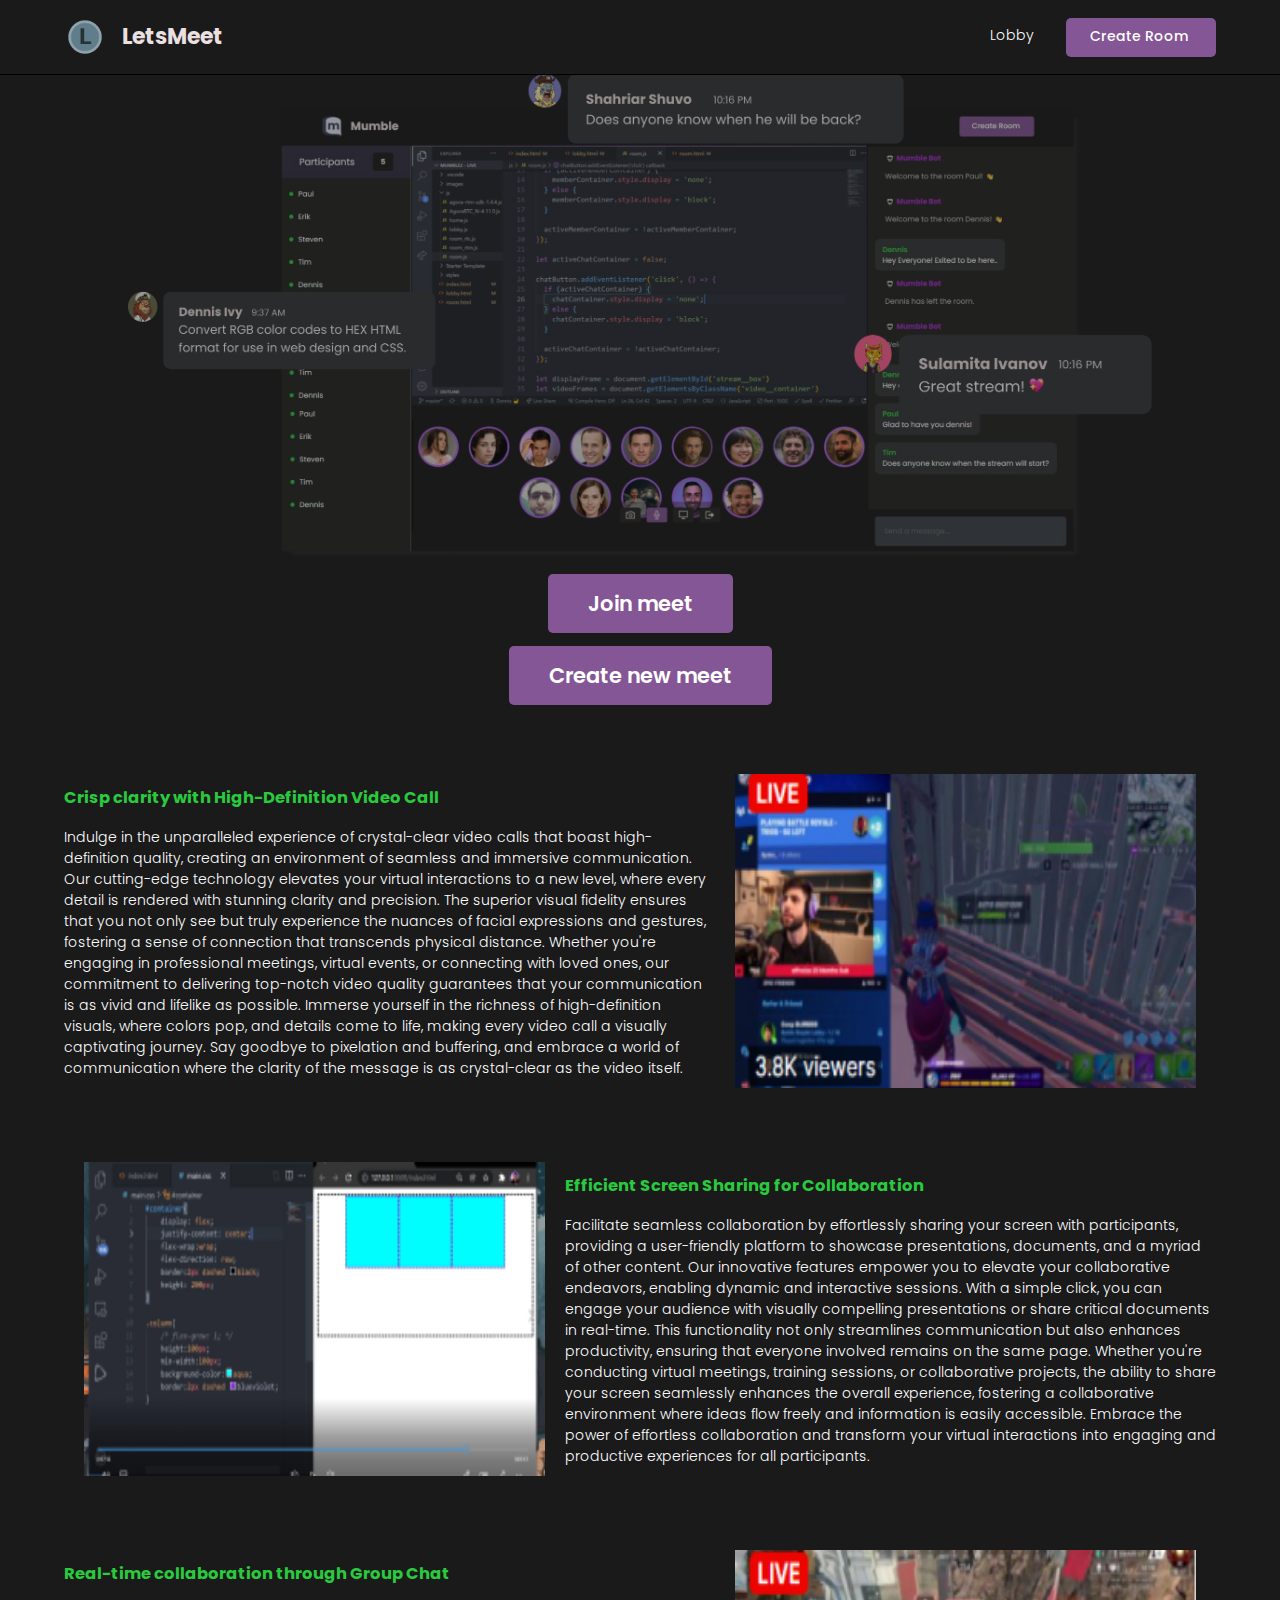
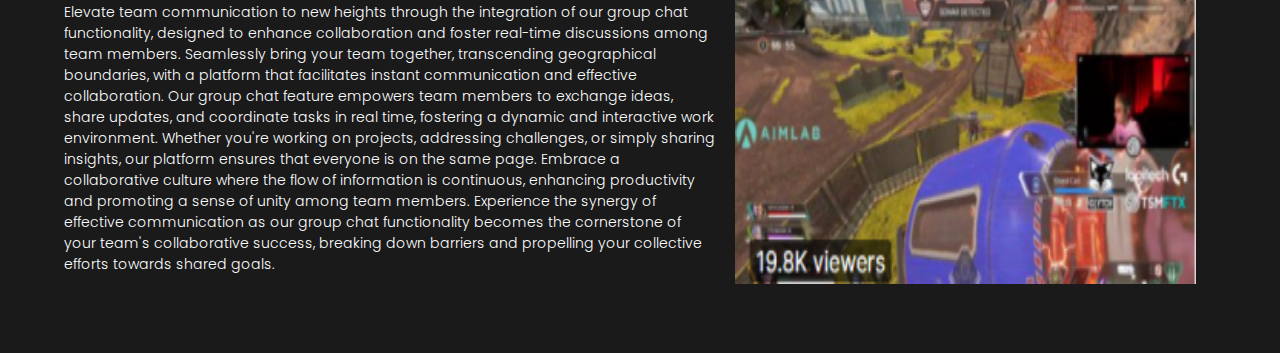
<file: index.html>
<!DOCTYPE html>
<html lang="en">

<head>
  <meta charset='utf-8'>
  <meta http-equiv='X-UA-Compatible' content='IE=edge'>
  <link rel="icon" href="./images/icons/favicon.ico" />
  <link rel="apple-touch-icon" sizes="180x180" href="./images/icons/apple-touch-icon.png">
  <link rel="icon" type="image/png" sizes="32x32" href="./images/icons/favicon-32x32.png">
  <link rel="icon" type="image/png" sizes="16x16" href="./images/icons/favicon-16x16.png">
  <link rel="manifest" href="./images/icons/site.webmanifest">
  <title>LetsMeet</title>
  <meta name='viewport' content='width=device-width, initial-scale=1'>
  <link rel='stylesheet' type='text/css' media='screen' href='styles/main.css'>
  <link rel='stylesheet' type='text/css' media='screen' href='styles/room.css'>
</head>

<body>


  <header id="nav">
    <div class="nav--list">
      <a href="./index.html">
        <h3 id="logo">
          <img src="./images/logo.png" alt="Site Logo">
          <span>LetsMeet</span>
        </h3>
      </a>
    </div>

    <div id="nav__links">
      <a class="nav__link" href="./index.html">
        Lobby
        <svg xmlns="http://www.w3.org/2000/svg" width="24" height="24" fill="#ede0e0" viewBox="0 0 24 24">
          <path
            d="M20 7.093v-5.093h-3v2.093l3 3zm4 5.907l-12-12-12 12h3v10h7v-5h4v5h7v-10h3zm-5 8h-3v-5h-8v5h-3v-10.26l7-6.912 7 6.99v10.182z" />
        </svg>
      </a>
      <a class="nav__link" id="create__room__btn" href="./lobby.html">
        Create Room
        <svg xmlns="http://www.w3.org/2000/svg" width="24" height="24" fill="#ede0e0" viewBox="0 0 24 24">
          <path
            d="M12 0c-6.627 0-12 5.373-12 12s5.373 12 12 12 12-5.373 12-12-5.373-12-12-12zm6 13h-5v5h-2v-5h-5v-2h5v-5h2v5h5v2z" />
        </svg>
      </a>
    </div>
  </header>

  <main class="container">
    <!-- <div id="room__container"> -->

    <section id="landing__wrapper">
      <img id="landing__img" src="./images/preview.png" alt="">
      <div id="button__wrapper">
        <a class="landing__btn" href="./lobby.html">
          Join meet
        </a>

        <a class="landing__btn" href="./lobby.html">
          Create new meet
        </a>
      </div>
    </section>

    <div class="features">
      <div class="feature">
        <div>
          <h3 class="message__author">Crisp clarity with High-Definition Video Call</h3>
          <p class="message__text__bot">Indulge in the unparalleled experience of crystal-clear video calls that boast high-definition quality, creating an environment of seamless and immersive communication. Our cutting-edge technology elevates your virtual interactions to a new level, where every detail is rendered with stunning clarity and precision. The superior visual fidelity ensures that you not only see but truly experience the nuances of facial expressions and gestures, fostering a sense of connection that transcends physical distance. Whether you're engaging in professional meetings, virtual events, or connecting with loved ones, our commitment to delivering top-notch video quality guarantees that your communication is as vivid and lifelike as possible. Immerse yourself in the richness of high-definition visuals, where colors pop, and details come to life, making every video call a visually captivating journey. Say goodbye to pixelation and buffering, and embrace a world of communication where the clarity of the message is as crystal-clear as the video itself.</p>
        </div>
        <img src="./images/stream-1.png" class="feature__img" alt="Feature 1">
      </div>

      <div class="feature">
        <img src="./images/stream-2.png" class="feature__img" alt="Feature 2">
        <div>
          <h3 class="message__author">Efficient Screen Sharing for Collaboration</h3>
          <p class="message__text__bot">Facilitate seamless collaboration by effortlessly sharing your screen with participants, providing a user-friendly platform to showcase presentations, documents, and a myriad of other content. Our innovative features empower you to elevate your collaborative endeavors, enabling dynamic and interactive sessions. With a simple click, you can engage your audience with visually compelling presentations or share critical documents in real-time. This functionality not only streamlines communication but also enhances productivity, ensuring that everyone involved remains on the same page. Whether you're conducting virtual meetings, training sessions, or collaborative projects, the ability to share your screen seamlessly enhances the overall experience, fostering a collaborative environment where ideas flow freely and information is easily accessible. Embrace the power of effortless collaboration and transform your virtual interactions into engaging and productive experiences for all participants.</p>
        </div>
      </div>

      <div class="feature">
        <div>
          <h3 class="message__author">Real-time collaboration through Group Chat</h3>
          <p class="message__text__bot">Elevate team communication to new heights through the integration of our group chat functionality, designed to enhance collaboration and foster real-time discussions among team members. Seamlessly bring your team together, transcending geographical boundaries, with a platform that facilitates instant communication and effective collaboration. Our group chat feature empowers team members to exchange ideas, share updates, and coordinate tasks in real time, fostering a dynamic and interactive work environment. Whether you're working on projects, addressing challenges, or simply sharing insights, our platform ensures that everyone is on the same page. Embrace a collaborative culture where the flow of information is continuous, enhancing productivity and promoting a sense of unity among team members. Experience the synergy of effective communication as our group chat functionality becomes the cornerstone of your team's collaborative success, breaking down barriers and propelling your collective efforts towards shared goals.</p>
        </div>
        <img src="./images/stream-3.png" class="feature__img" alt="Feature 3">
      </div>
    </div>


    </div>

</body>

</html>
</file>
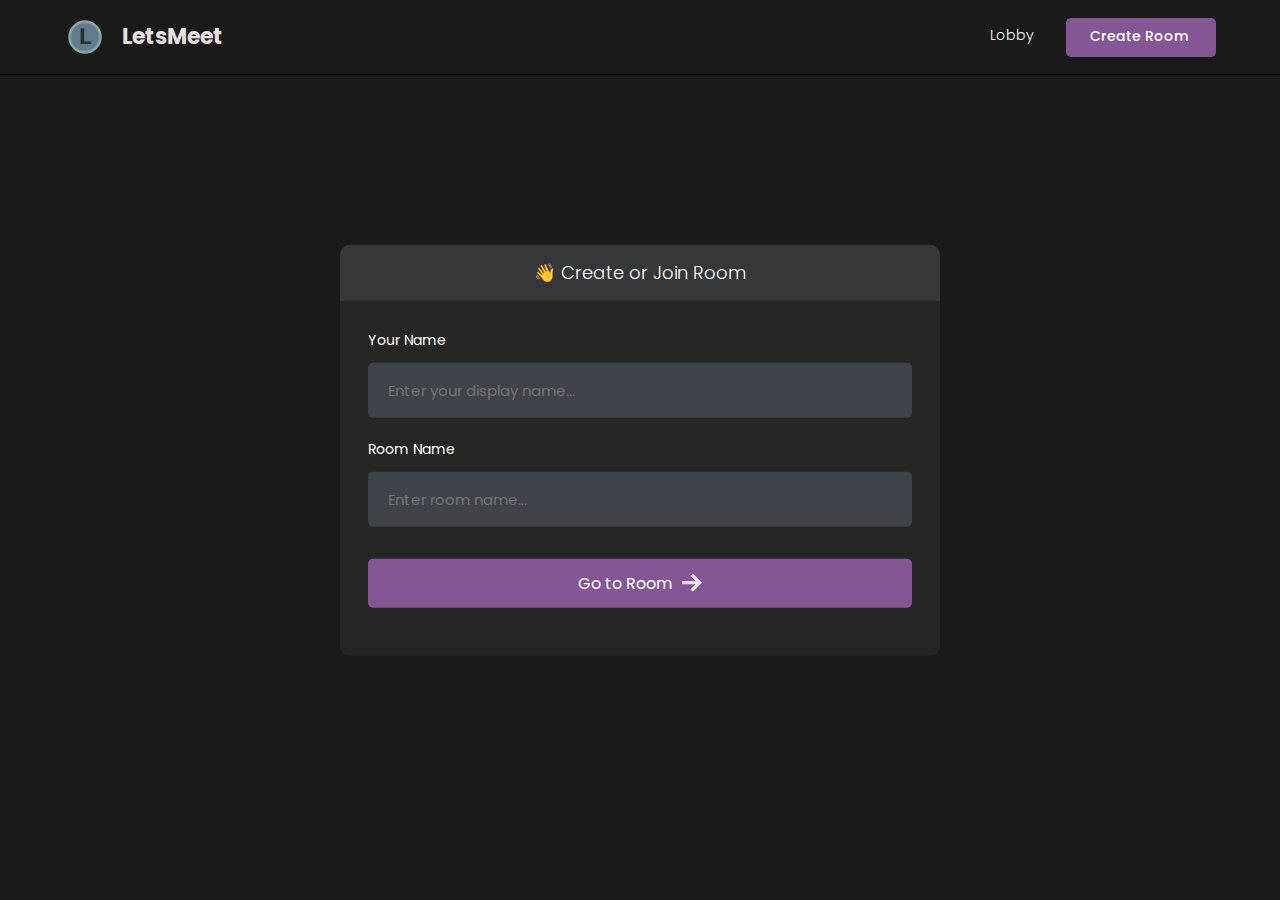
<file: lobby.html>
<!DOCTYPE html>
<html>

<head>
    <meta charset='utf-8'>
    <meta http-equiv='X-UA-Compatible' content='IE=edge'>
    <link rel="icon" href="./images/icons/favicon.ico" />
    <link rel="apple-touch-icon" sizes="180x180" href="./images/icons/apple-touch-icon.png">
    <link rel="icon" type="image/png" sizes="32x32" href="./images/icons/favicon-32x32.png">
    <link rel="icon" type="image/png" sizes="16x16" href="./images/icons/favicon-16x16.png">
    <link rel="manifest" href="./images/icons/site.webmanifest">
    <title>LetsMeet || Lobby</title>
    <meta name='viewport' content='width=device-width, initial-scale=1'>
    <link rel='stylesheet' type='text/css' media='screen' href='styles/main.css'>
    <link rel='stylesheet' type='text/css' media='screen' href='styles/lobby.css'>
</head>

<body>

    <header id="nav">
        <div class="nav--list">
            <a href="./index.html" >
            <h3 id="logo">
                <img src="./images/logo.png" alt="Site Logo">
                <span>LetsMeet</span>
            </h3>
            </a>
        </div>

        <div id="nav__links">
            <a class="nav__link" href="./index.html">
                Lobby
                <svg xmlns="http://www.w3.org/2000/svg" width="24" height="24" fill="#ede0e0" viewBox="0 0 24 24">
                    <path
                        d="M20 7.093v-5.093h-3v2.093l3 3zm4 5.907l-12-12-12 12h3v10h7v-5h4v5h7v-10h3zm-5 8h-3v-5h-8v5h-3v-10.26l7-6.912 7 6.99v10.182z" />
                </svg>
            </a>
            <a class="nav__link" id="create__room__btn" href="./lobby.html">
                Create Room
                <svg xmlns="http://www.w3.org/2000/svg" width="24" height="24" fill="#ede0e0" viewBox="0 0 24 24">
                    <path
                        d="M12 0c-6.627 0-12 5.373-12 12s5.373 12 12 12 12-5.373 12-12-5.373-12-12-12zm6 13h-5v5h-2v-5h-5v-2h5v-5h2v5h5v2z" />
                </svg>
            </a>
        </div>
    </header>

    <main id="room__lobby__container">

        <div id="form__container">
            <div id="form__container__header">
                <p>👋 Create or Join Room</p>
            </div>


            <form id="lobby__form">

                <div class="form__field__wrapper">
                    <label>Your Name</label>
                    <input type="text" name="name" required placeholder="Enter your display name..." />
                </div>

                <div class="form__field__wrapper">
                    <label>Room Name</label>
                    <input type="text" name="room" placeholder="Enter room name..." />
                </div>

                <div class="form__field__wrapper">
                    <button type="submit">Go to Room
                        <svg xmlns="http://www.w3.org/2000/svg" width="24" height="24" viewBox="0 0 24 24">
                            <path
                                d="M13.025 1l-2.847 2.828 6.176 6.176h-16.354v3.992h16.354l-6.176 6.176 2.847 2.828 10.975-11z" />
                        </svg>
                    </button>
                </div>
            </form>
        </div>
    </main>

</body>
<script type="text/javascript" src="js/lobby.js"></script>

</html>
</file>
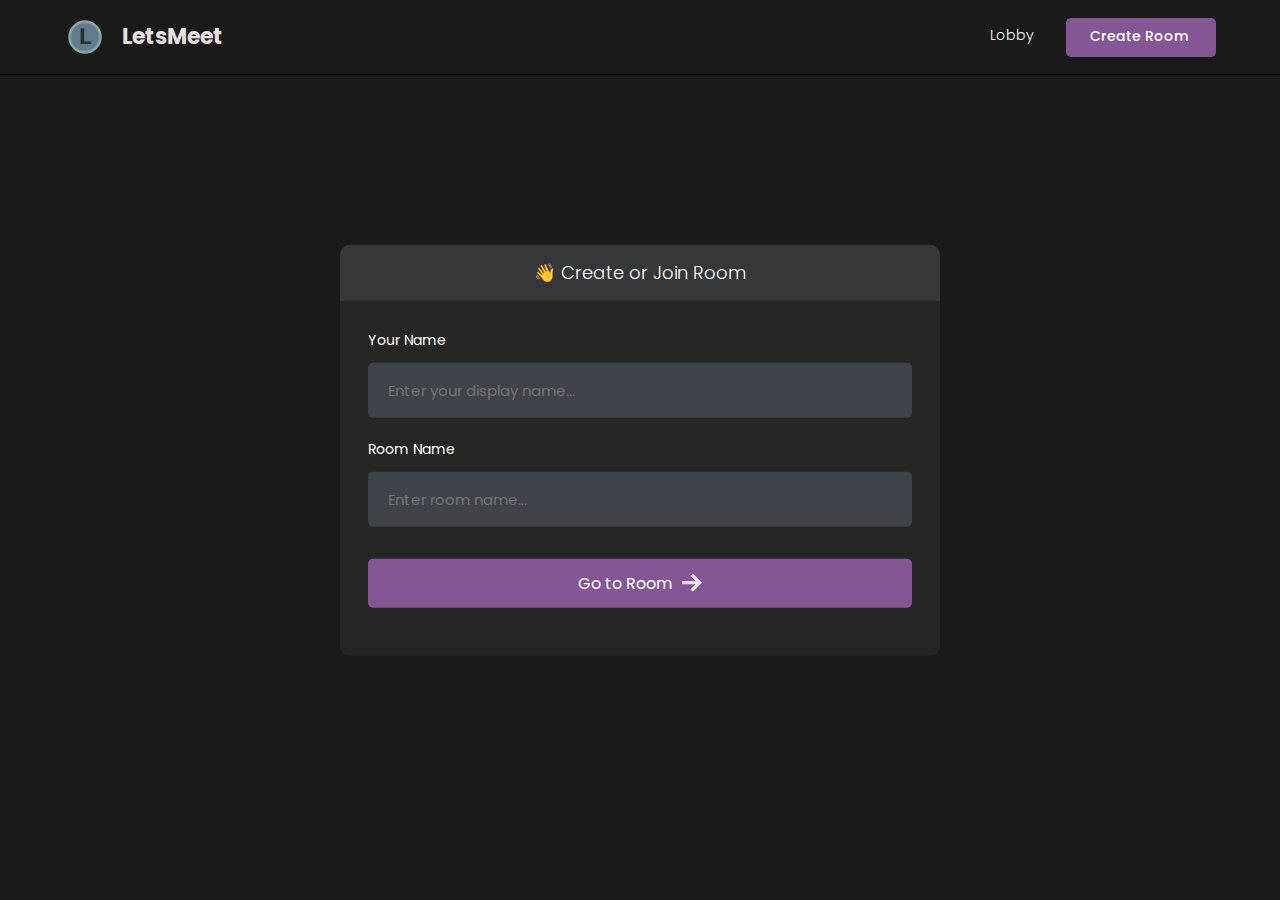
<file: room.html>
<!DOCTYPE html>
<html>

<head>
    <meta charset='utf-8'>
    <meta http-equiv='X-UA-Compatible' content='IE=edge'>
    <link rel="apple-touch-icon" sizes="180x180" href="./images/icons/apple-touch-icon.png">
    <link rel="icon" type="image/png" sizes="32x32" href="./images/icons/favicon-32x32.png">
    <link rel="icon" type="image/png" sizes="16x16" href="./images/icons/favicon-16x16.png">
    <link rel="manifest" href="./images/icons/site.webmanifest">
    <title>LetsMeet || Room</title>
    <meta name='viewport' content='width=device-width, initial-scale=1'>
    <link rel='stylesheet' type='text/css' media='screen' href='styles/main.css'>

    <link rel='stylesheet' type='text/css' media='screen' href='styles/room.css'>
</head>

<body>

    <header id="nav">
        <div class="nav--list">
            <button id="members__button">
                <svg width="24" height="24" xmlns="http://www.w3.org/2000/svg" fill-rule="evenodd" clip-rule="evenodd">
                    <path d="M24 18v1h-24v-1h24zm0-6v1h-24v-1h24zm0-6v1h-24v-1h24z" fill="#ede0e0">
                        <path d="M24 19h-24v-1h24v1zm0-6h-24v-1h24v1zm0-6h-24v-1h24v1z" />
                </svg>
            </button>
            <a href="./index.html">
            <h3 id="logo">
                <img src="./images/logo.png" alt="Site Logo">
                <span>LetsMeet</span>
            </h3>
            </a>
        </div>

        <div id="nav__links">
            <button id="chat__button"><svg width="24" height="24" xmlns="http://www.w3.org/2000/svg" fill-rule="evenodd"
                    fill="#ede0e0" clip-rule="evenodd">
                    <path
                        d="M24 20h-3v4l-5.333-4h-7.667v-4h2v2h6.333l2.667 2v-2h3v-8.001h-2v-2h4v12.001zm-15.667-6l-5.333 4v-4h-3v-14.001l18 .001v14h-9.667zm-6.333-2h3v2l2.667-2h8.333v-10l-14-.001v10.001z" />
                </svg></button>

            <a class="nav__link" id="create__room__btn" href="./lobby.html">
                Create Room
                <svg xmlns="http://www.w3.org/2000/svg" width="24" height="24" fill="#ede0e0" viewBox="0 0 24 24">
                    <path
                        d="M12 0c-6.627 0-12 5.373-12 12s5.373 12 12 12 12-5.373 12-12-5.373-12-12-12zm6 13h-5v5h-2v-5h-5v-2h5v-5h2v5h5v2z" />
                </svg>
            </a>
        </div>
    </header>

    <main class="container">
        <div id="room__container">

            <section id="members__container">

                <div id="members__header">
                    <p>Participants</p>
                    <strong id="members__count">0</strong>
                </div>

                <div id="member__list">
                </div>

            </section>

            <section id="stream__container">

                <div id="stream__box"></div>

                <div id="streams__container"></div>

                <div class="stream__actions">
                    <button id="camera-btn" class="active">
                        <svg xmlns="http://www.w3.org/2000/svg" width="24" height="24" viewBox="0 0 24 24">
                            <path
                                d="M5 4h-3v-1h3v1zm10.93 0l.812 1.219c.743 1.115 1.987 1.781 3.328 1.781h1.93v13h-20v-13h3.93c1.341 0 2.585-.666 3.328-1.781l.812-1.219h5.86zm1.07-2h-8l-1.406 2.109c-.371.557-.995.891-1.664.891h-5.93v17h24v-17h-3.93c-.669 0-1.293-.334-1.664-.891l-1.406-2.109zm-11 8c0-.552-.447-1-1-1s-1 .448-1 1 .447 1 1 1 1-.448 1-1zm7 0c1.654 0 3 1.346 3 3s-1.346 3-3 3-3-1.346-3-3 1.346-3 3-3zm0-2c-2.761 0-5 2.239-5 5s2.239 5 5 5 5-2.239 5-5-2.239-5-5-5z" />
                        </svg>
                    </button>
                    <button id="mic-btn" class="active">
                        <svg xmlns="http://www.w3.org/2000/svg" width="24" height="24" viewBox="0 0 24 24">
                            <path
                                d="M12 2c1.103 0 2 .897 2 2v7c0 1.103-.897 2-2 2s-2-.897-2-2v-7c0-1.103.897-2 2-2zm0-2c-2.209 0-4 1.791-4 4v7c0 2.209 1.791 4 4 4s4-1.791 4-4v-7c0-2.209-1.791-4-4-4zm8 9v2c0 4.418-3.582 8-8 8s-8-3.582-8-8v-2h2v2c0 3.309 2.691 6 6 6s6-2.691 6-6v-2h2zm-7 13v-2h-2v2h-4v2h10v-2h-4z" />
                        </svg>
                    </button>
                    <button id="screen-btn">
                        <svg xmlns="http://www.w3.org/2000/svg" width="24" height="24" viewBox="0 0 24 24">
                            <path d="M0 1v17h24v-17h-24zm22 15h-20v-13h20v13zm-6.599 4l2.599 3h-12l2.599-3h6.802z" />
                        </svg>
                    </button>
                    <button id="leave-btn" style="background-color: #FF5050;">
                        <svg xmlns="http://www.w3.org/2000/svg" width="24" height="24" viewBox="0 0 24 24">
                            <path d="M16 10v-5l8 7-8 7v-5h-8v-4h8zm-16-8v20h14v-2h-12v-16h12v-2h-14z" />
                        </svg>
                    </button>
                </div>

                <button id="join-btn">Join Stream</button>
            </section>

            <section id="messages__container">

                <div id="messages"></div>

                <form id="message__form">
                    <input type="text" name="message" placeholder="Send a message...." />
                </form>

            </section>
        </div>
    </main>

</body>
<script type="text/javascript" src="js/AgoraRTC_N-4.19.3.js"></script>
<script type="text/javascript" src="js/agora-rtm-sdk-1.5.1.js"></script>
<script type="text/javascript" src="js/room.js"></script>
<script type="text/javascript" src="js/room_rtm.js"></script>
<script type="text/javascript" src="js/room_rtc.js"></script>

</html>
</file>
<file: styles/main.css>
@import url('https://fonts.googleapis.com/css2?family=Poppins:wght@400;500;600;700;800&display=swap');

* {
  font-family: 'Poppins', sans-serif;
}

/* width */
::-webkit-scrollbar {
  width: 7px;
}

/* Track */
::-webkit-scrollbar-track {
  box-shadow: inset 0 0 5px grey;
  border-radius: 10px;
}

/* Handle */
::-webkit-scrollbar-thumb {
  background: #797a79;
  border-radius: 10px;
}

/* Handle on hover */
::-webkit-scrollbar-thumb:hover {
  background: #845695;
}

body {
  background-color: #1a1a1a;
  color: #fff;

  font-size: 14px;
  padding: 0;
  margin: 0;
  box-sizing: border-box;
}

p,
a {
  font-weight: 300;
}

.avatar__md {
  height: 40px;
  width: 40px;
  object-fit: cover;
  border-radius: 50%;
}

.avatar__sm {
  height: 30px;
  width: 30px;
  object-fit: cover;
  border-radius: 50%;
}

#nav {
  position: fixed;
  top: 0;
  width: 100%;
  box-sizing: border-box;
  display: flex;
  justify-content: space-between;
  align-items: center;
  border-bottom: 1px solid #000000;
  background-color: #1a1a1a;
  text-decoration: none;
  padding: 16px 5%;
  z-index: 999;
}

#logo {
  display: flex;
  align-items: center;
  gap: 16px;
  font-size: 22px;
  font-weight: 700;
  line-height: 0;
  margin: 0;
  color: #ebe0e0;
}

@media (max-width: 640px) {
  #logo span {
    display: none;
  }
}

#logo img {
  height: 42px;
}

#nav a {
  text-decoration: none;
}

#nav__links {
  display: flex;
  align-items: center;
  column-gap: 2em;
}

.nav__link {
  color: #fff;
  text-decoration: none;
  transition: 1s;
  border-bottom: 2px solid transparent;
  transition: all 0.3s ease-in-out;
  padding-bottom: 1px;
}

@media (max-width: 520px) {
  #nav__links {
    column-gap: 3em;
  }
}

.nav__link:hover {
  color: rgb(230, 228, 228);
  text-decoration: none;
  border-color: #845695;
}

#create__room__btn {
  display: block;
  background-color: #845695;
  padding: 8px 24px;
  font-size: 14px;
  font-weight: 500;
  border-radius: 5px;
}

#create__room__btn:hover {
  background-color: #845695;
}

.nav--list {
  display: flex;
  gap: 1rem;
  align-items: center;
}

#members__button,
#chat__button {
  display: none;
  cursor: pointer;
  background: transparent;
  border: none;
}

#members__button:hover svg>path,
#chat__button:hover svg,
.nav__link:hover svg {
  fill: #845695;
}

.nav__link svg {
  width: 0;
  height: 0;
}
.landing__btn{
  display: block;
  background-color: #845695;
  color: white;
  padding: 14px 40px;
  font-size: 1.5em;
  font-weight: 600;
  border-radius: 5px;
  text-decoration: none;
  margin: 5% auto 0 auto;
  width: fit-content;
  width: "-moz-fit-content"
}

.feature {
  display: flex;
  margin: 5%;
}
#landing__wrapper{
  display: flex;
  flex-direction: column;
  justify-content: center;
  align-items: center;
}


#landing__img {
max-width: 80%;
opacity: 0.6;
}


.feature__img {
  min-width: 40%;
  aspect-ratio: 16/9;
  margin: 5px 20px;
}


@media (max-width: 640px) {
  #members__button {
    display: block;
  }

  .nav__link svg {
    width: 1.5rem;
    height: 1.5rem;
  }

  .nav__link,
  #create__room__btn {
    font-size: 0;
    border: none;
  }

  #create__room__btn {
    padding: 0;
    background-color: transparent;
    border-radius: 50%;
  }

  #create__room__btn:hover {
    background-color: transparent;
  }

  .feature {
    flex-direction: column;
    width: 100%;
  }
  #landing__img {
    max-width: 100%;
   
    }
  .landing__btn{
    padding: 8px 15px;
    text-align: center;
    margin: 9% auto 0 auto;
  }
}
</file>
<file: styles/room.css>
.container {
  margin-top: 74px;
  height: clac(100vh - 74px);
  width: 100%;
  position: relative;
}

#room__container {
  position: relative;
  display: flex;
  gap: 3rem;
}

#members__container {
  background-color: #262625;
  border-right: 1px solid #797a79;
  overflow-y: auto;
  width: 90%;
  max-width: 250px;
  position: fixed;
  height: 100%;
  z-index: 999;
}

#members__count {
  background-color: #1d1d1c;
  padding: 7px 15px;
  font-size: 14px;
  font-weight: 600;
  border-radius: 5px;
}

#members__header {
  display: flex;
  justify-content: space-around;
  align-items: center;
  padding: 0 1rem;
  position: fixed;
  font-size: 18px;
  background-color: #323143;
  width: 218px;
}

#member__list {
  display: flex;
  flex-direction: column;
  gap: 1rem;
  padding-top: 5rem;
  padding-bottom: 6.5rem;
}

.members__list::-webkit-scrollbar {
  height: 14px;
}

.member__wrapper {
  display: flex;
  align-items: center;
  column-gap: 10px;
  padding-left: 1em;
}

.green__icon {
  display: block;
  height: 8px;
  width: 8px;
  border-radius: 50%;
  background-color: #2aca3e;
}

.member_name{
  font-size: 14px;
  line-height: 0;
}

#messages__container {
  height: calc(100vh - 85px);
  background-color: #262625;
  right: 0;
  position: absolute;
  width: 100%;
  max-width: 25rem;
  overflow-y: auto;
  border-left: 1px solid #111;
}

#messages {
  width: 100%;
  height: 100%;
  overflow-y: auto;
}

.message__wrapper:last-child {
  margin-bottom: 6.5rem;
}

.message__wrapper {
  display: flex;
  gap: 10px;
  margin: 1em;
}

.message__body {
  background-color: #363739;
  border-radius: 10px;
  padding: 10px 15px;
  width: fit-content;
  max-width: 900px;
}

.message__body strong {
  font-weight: 600;
  color: #ede0e0;
}

.message__body__bot{
  padding: 0 20px;
  max-width: 900px;
  color: #bdbdbd;
}


.message__author {
  margin-right: 10px;
  color: #2aca3e!important;

}

.message__author__bot {
  margin-right: 10px;
  color: #a52aca!important;

}

.message__text {
  margin: 0;
}

#message__form {
  width: 23.2rem;
  position: fixed;
  bottom: 0;
  display: block;
  background-color: #1a1a1a;
  padding: 1em;
}

#message__form input {
  color: #fff;
  width: 100%;
  border: none;
  border-radius: 5px;
  padding: 18px;
  font-size: 14px;
  box-sizing: border-box;
  background-color: #3f434a;
}

#message__form input:focus {
  outline: none;
}

#message__form input::placeholder {
  color: #707575;
}

#stream__container {
  justify-self: center;
  width: calc(100% - 40.7rem);
  position: fixed;
  left: 15.7rem;
  top: clac(100vh - 72px);
  overflow-y: auto;
  height: 100%;
}

#stream__box{
  background-color: #3f434a;
  height: 60vh;
  display: none;
}

#stream__box .video__container{
  border: 2px solid #000;
  border-radius: 0;
  height: 100%!important;
  width:100%!important;

  background-size: 300px;
}

#stream__box video{
  border-radius: 0;
}

#streams__container{
  display: flex;
  flex-wrap: wrap;
  gap: 2em;
  justify-content: center;
  align-items: center;
  margin-top: 25px;
  margin-bottom: 225px;
}

.video__container{
  display: flex;
  justify-content: center;
  align-items: center;
  border:2px solid #b366f9;
  border-radius: 50%;
  cursor: pointer;
  overflow: hidden;
  height: 300px;
  width: 300px;

  background-image: url("/images/logo.png");
  background-repeat: no-repeat;
  background-position: center;
  background-size: 75px;
}

.video-player{
  height: 100%;
  width: 100%;
}

.video-player video{
  border-radius: 50%;
}

@media (max-width: 1400px) {
  .video__container{
    height: 200px;
    width: 200px;
  }
}

@media (max-width: 1200px) {
  #members__container {
    display: none;
  }

  #members__button {
    display: block;
  }

  #stream__container {
    width: calc(100% - 25rem);
    left: 0;
  }
}

@media (max-width: 980px) {
  #stream__container {
    width: calc(100% - 20rem);
    left: 0;
  }
  #messages__container {
    max-width: 20rem;
  }

  #message__form {
    width: 18.2rem;
  }
}

@media (max-width: 768px) {
  #stream__container {
    width: 100%;
  }

  .video__container{
    height: 100px;
    width: 100px;
  }

  #messages__container {
    display: none;
  }

  #chat__button {
    display: block;
  }
}

#stream__box {
  position: relative;
}

.stream__focus {
  width: 100%;
  height: 100%;
}

.stream__focus iframe {
  width: 100%;
  height: 100%;
}

.stream__actions {
  position: fixed;
  bottom: 1rem;
  border-radius: 8px;
  background-color: #1a1a1a60;
  padding: 1rem;
  left: 50%;
  display: none;
  gap: 1rem;
  transform: translateX(-50%);
}

.stream__actions a,
.stream__actions button {
  cursor: pointer;
  background-color: #262625;
  color: #fff;
  border: none;
  display: flex;
  align-items: center;
  justify-content: center;
  padding: 0.5rem 1rem;
  border-radius: 5px;
  transition: all 0.2s ease-in-out;
}

.stream__actions a svg,
.stream__actions button svg {
  width: 1.5rem;
  height: 1.5rem;
  fill: #ede0e0;
}

.stream__actions a.active,
.stream__actions button.active,
.stream__actions a:hover,
.stream__actions button:hover {
  background-color: #845695;
}

#join-btn{
  background-color: #845695;
  font-size: 18px;
  padding: 25px 50px;
  border: none;
  color:#fff;

  position: fixed;
  bottom: 1rem;
  border-radius: 8px;
  left:50%;
  transform: translateX(-50%);
  cursor: pointer;
}
</file>
<file: styles/lobby.css>
#form__container {
  width: 90%;
  max-width: 600px;
  border-radius: 10px;
  background-color: #262625;
  position: fixed;
  top: 50%;
  left: 50%;
  transform: translate(-50%, -50%);
}

#lobby__form {
  padding: 2em;
}

#form__container__header {
  border-radius: 10px 10px 0 0;
  padding: 10px;
  text-align: center;
  background-color: #363739;
  margin: 0;
  font-size: 18px;
  font-size: 300;
  line-height: 0;
}

.form__field__wrapper {
  width: 100%;
  box-sizing: border-box;
  margin-bottom: 20px;
}

.form__field__wrapper label {
  font-size: 14px;
  line-height: 1.7em;
  margin-bottom: 10px;
  display: block;
}

.form__field__wrapper input {
  box-sizing: border-box;
  color: #fff;
  width: 100%;
  margin: 0;
  border: none;
  border-radius: 5px;
  padding: 16px 20px;
  font-size: 15px;
  background-color: #3f434a;
}

.form__field__wrapper button[type='submit'] {
  margin-top: 32px;
  cursor: pointer;
  background-color: #845695;
  border: none;
  color: #fff;
  font-size: 16px;
  width: 100%;
  display: flex;
  align-items: center;
  justify-content: center;
  padding: 12px;
  border-radius: 5px;
  gap: 10px;
}

.form__field__wrapper button[type='submit'] svg {
  fill: #ede0e0;
  width: 20px;
}

#avatar__selection {
  margin-reight: 10px;
  display: flex;
  gap: 1em;
}

.avatar__option {
  height: 50px;
  width: 50px;
  border-radius: 50%;
  cursor: pointer;
  transition: 0.3s;
  border: 2px solid #797a79;
}

.avatar__option__selected {
  border: 3px solid #845695;
}
</file>
